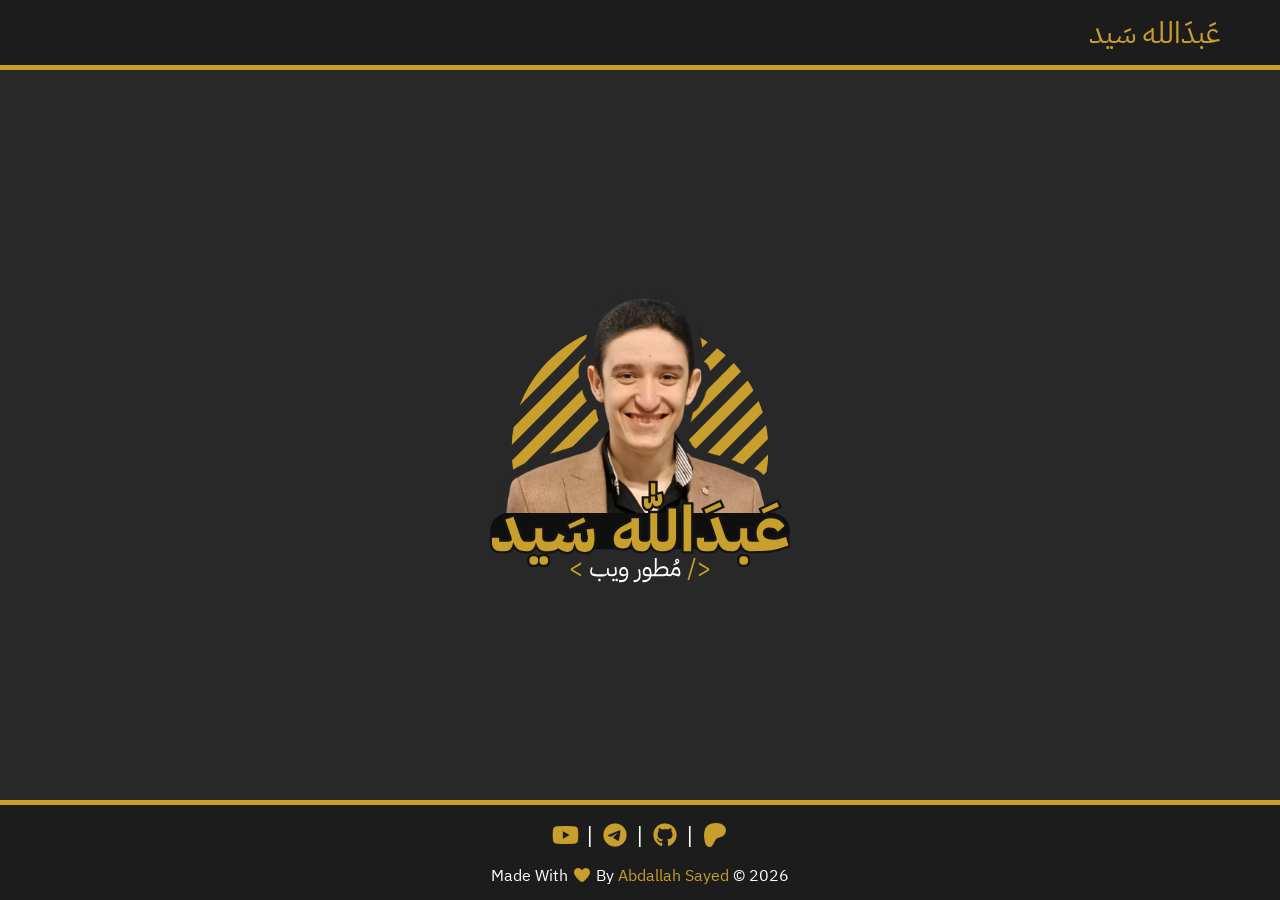
<file: index.html>
<!doctype html>
<html lang="ar">
  <head>
    <meta charset="UTF-8" />
    <link rel="shortcut icon" href="/assets/images/favicon.png" type="image/x-icon" />
    <meta name="viewport" content="width=device-width, initial-scale=1.0" />
    <title>Abdallah Sayed - Web Developer</title>
    <link rel="stylesheet" href="/assets/css/all.min.css" />
    <link rel="stylesheet" href="/assets/css/main.css" />
  </head>
  <body>
    <main class="content">
      <!-- header -->
      <header class="header flex">
        <div class="container flex">
          <h1>عَبدَالله سَيد</h1>
          <!-- navbar -->
          <nav class="mobile-nav flex">
            <input type="checkbox" id="menu" />
            <ul>
              <li>1</li>
              <li>2</li>
              <li>3</li>
              <li>4</li>
            </ul>
            <label for="menu"> </label>
          </nav>
        </div>
      </header>
      <!-- landing section -->
      <section class="landing flex">
        <div class="container flex">
          <div class="image">
            <img src="/assets/images/avatar.svg" alt="Abdallah Sayed Avatar" />
          </div>
        </div>
      </section>
    </main>
    <!-- footer -->
    <footer class="footer flex">
      <div class="container flex">
        <p>
          <a href="https://www.youtube.com/@as94dev" target="_blank" rel="noopener noreferrer"><i class="fa-brands fa-youtube"></i></a> | <a href="http://t.me/as94dev" target="_blank" rel="noopener noreferrer"><i class="fa-brands fa-telegram"></i></a> | <a href="https://github.com/AS94Dev" target="_blank" rel="noopener noreferrer"><i class="fa-brands fa-github"></i></a> | <a href="https://www.patreon.com/AbdallahSayed" target="_blank" rel="noopener noreferrer"><i class="fa-brands fa-patreon"></i></a>
        </p>
        <p>Made With <i class="fa-solid fa-heart"></i> By <a href="/">Abdallah Sayed</a> &copy; 2026</p>
      </div>
    </footer>
  </body>
</html>
</file>
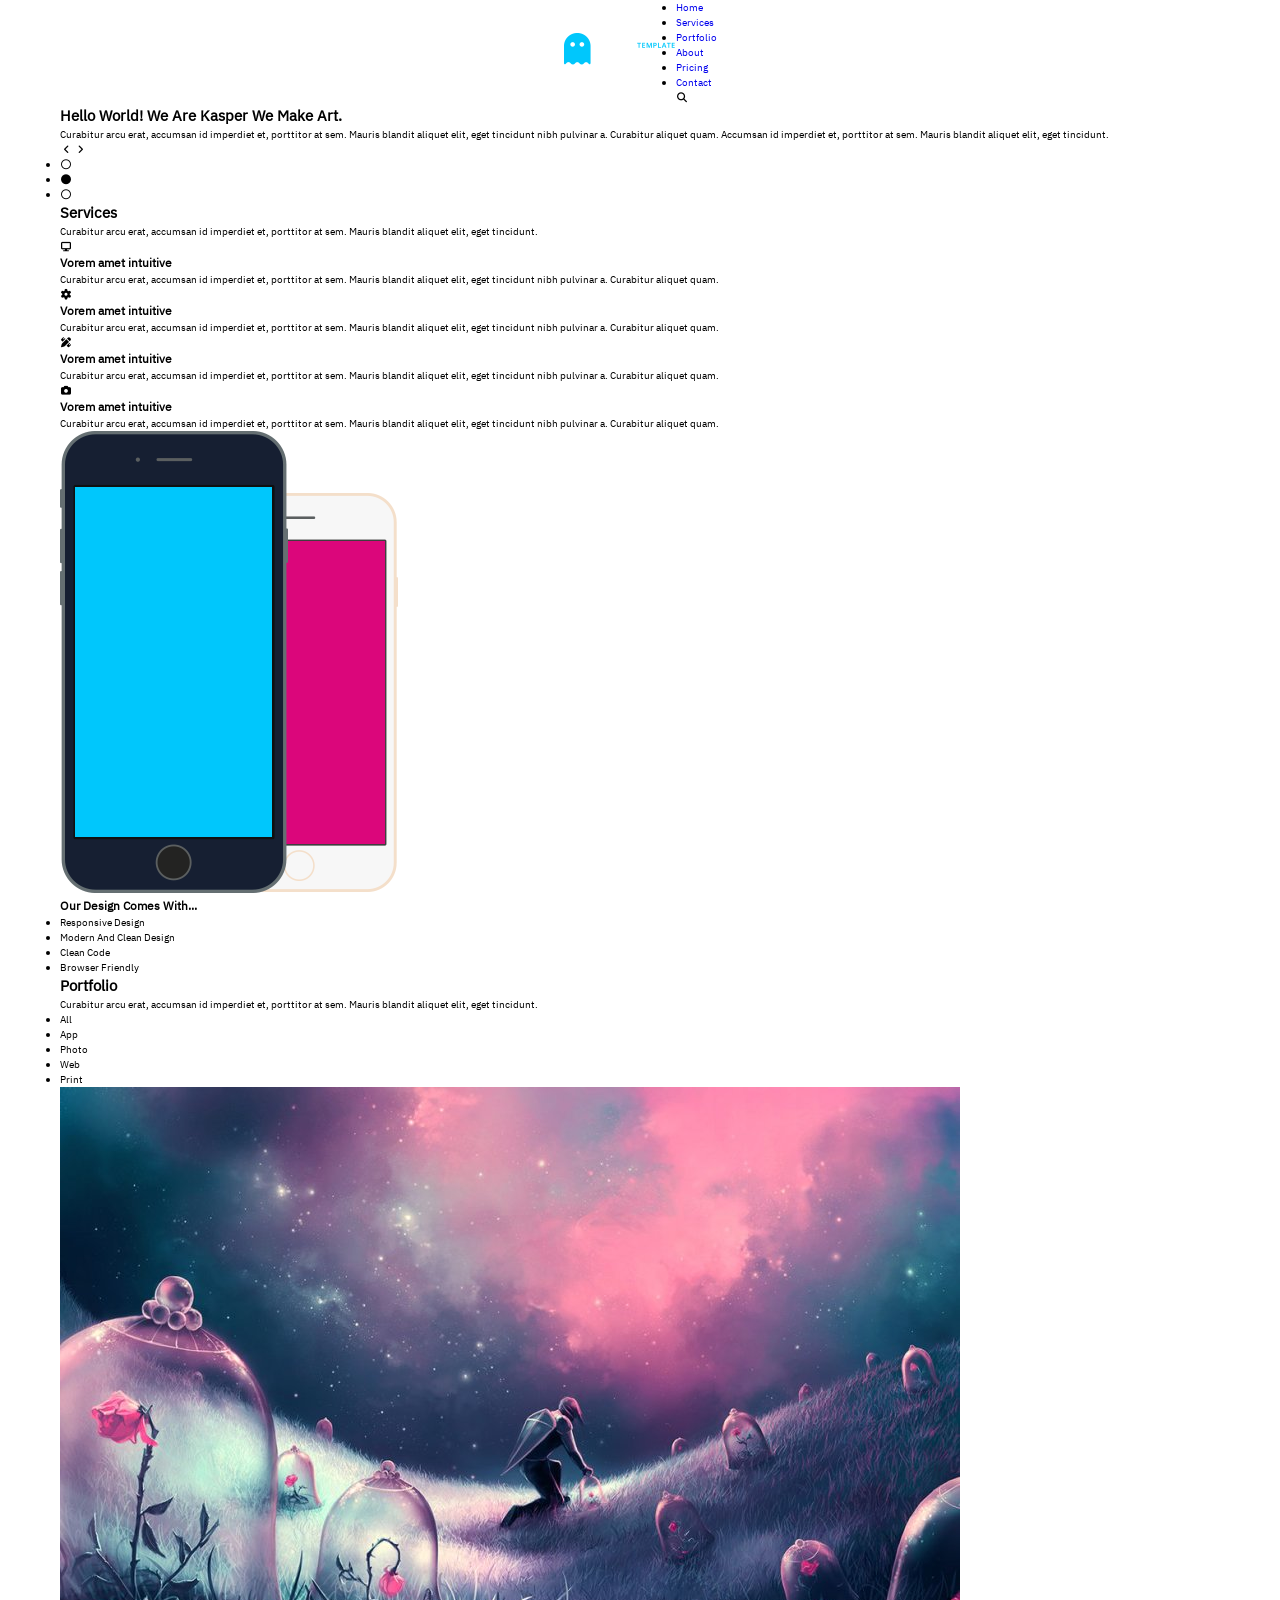
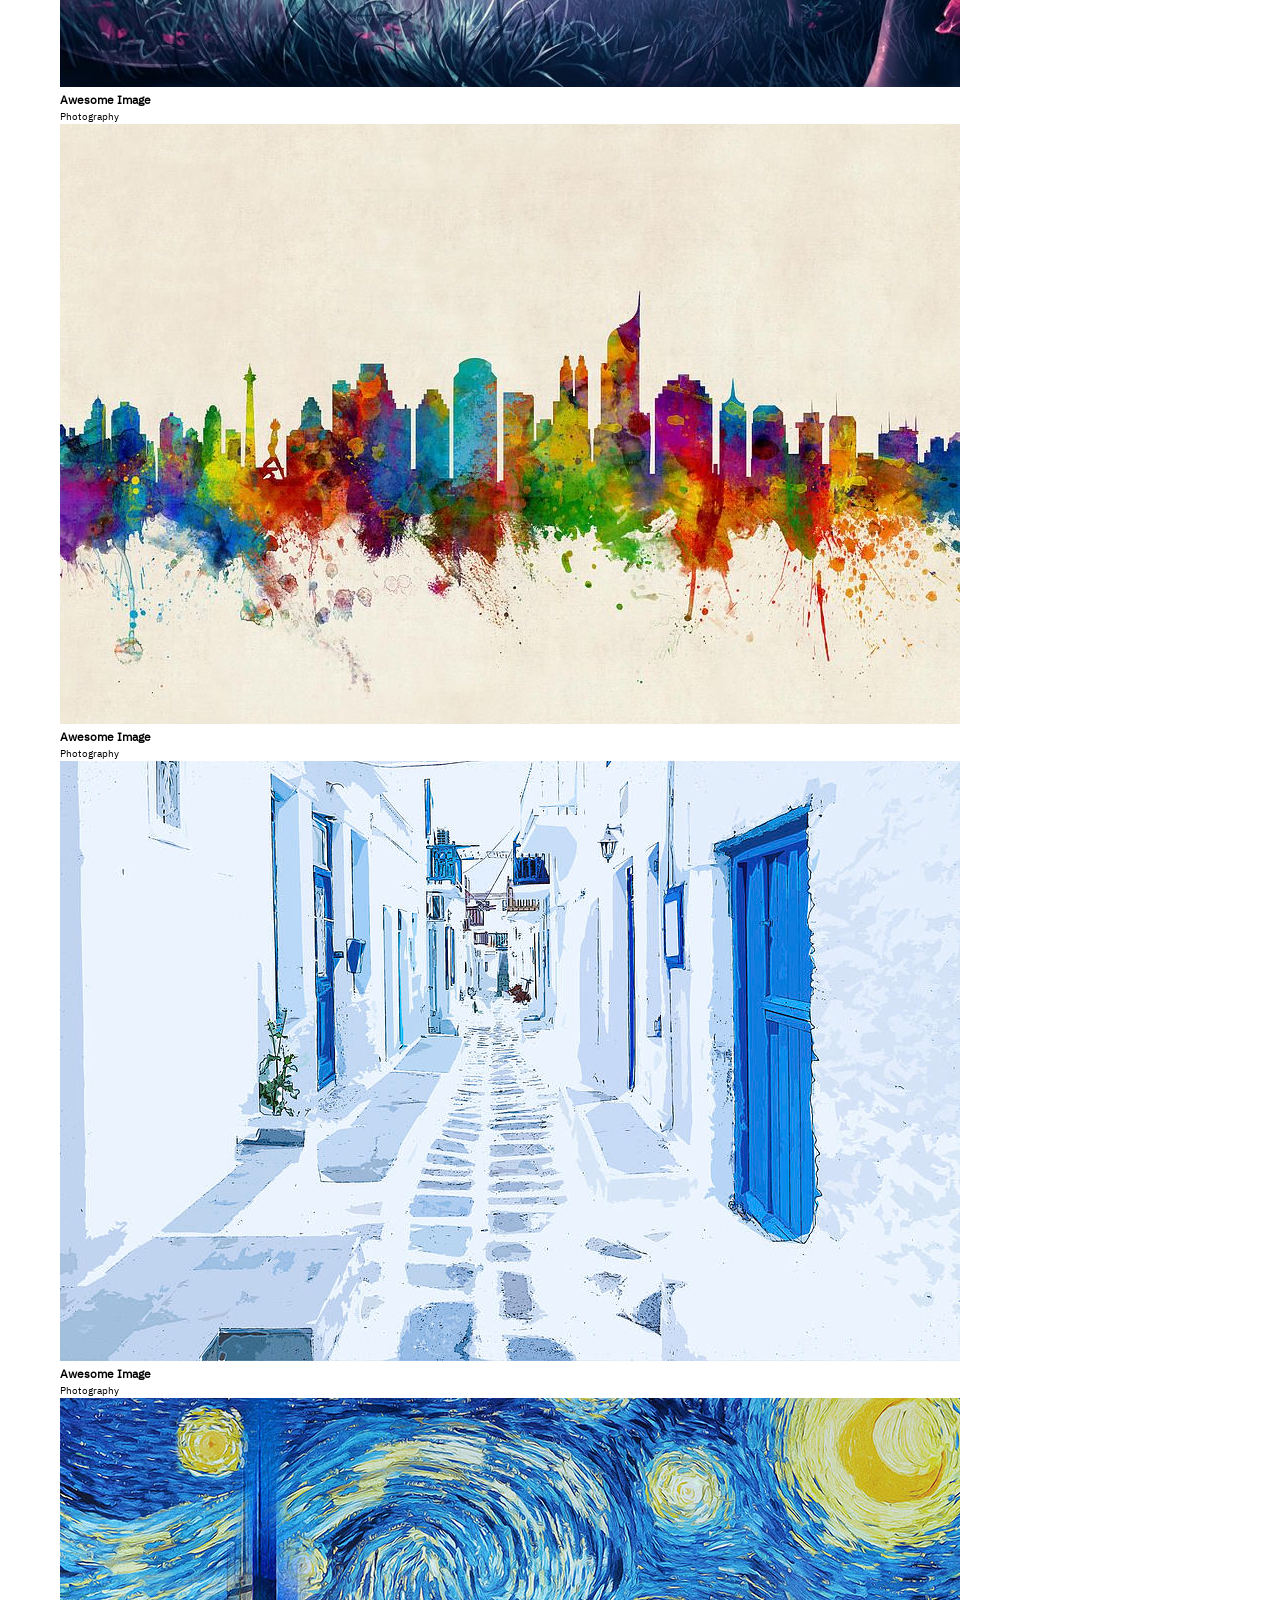
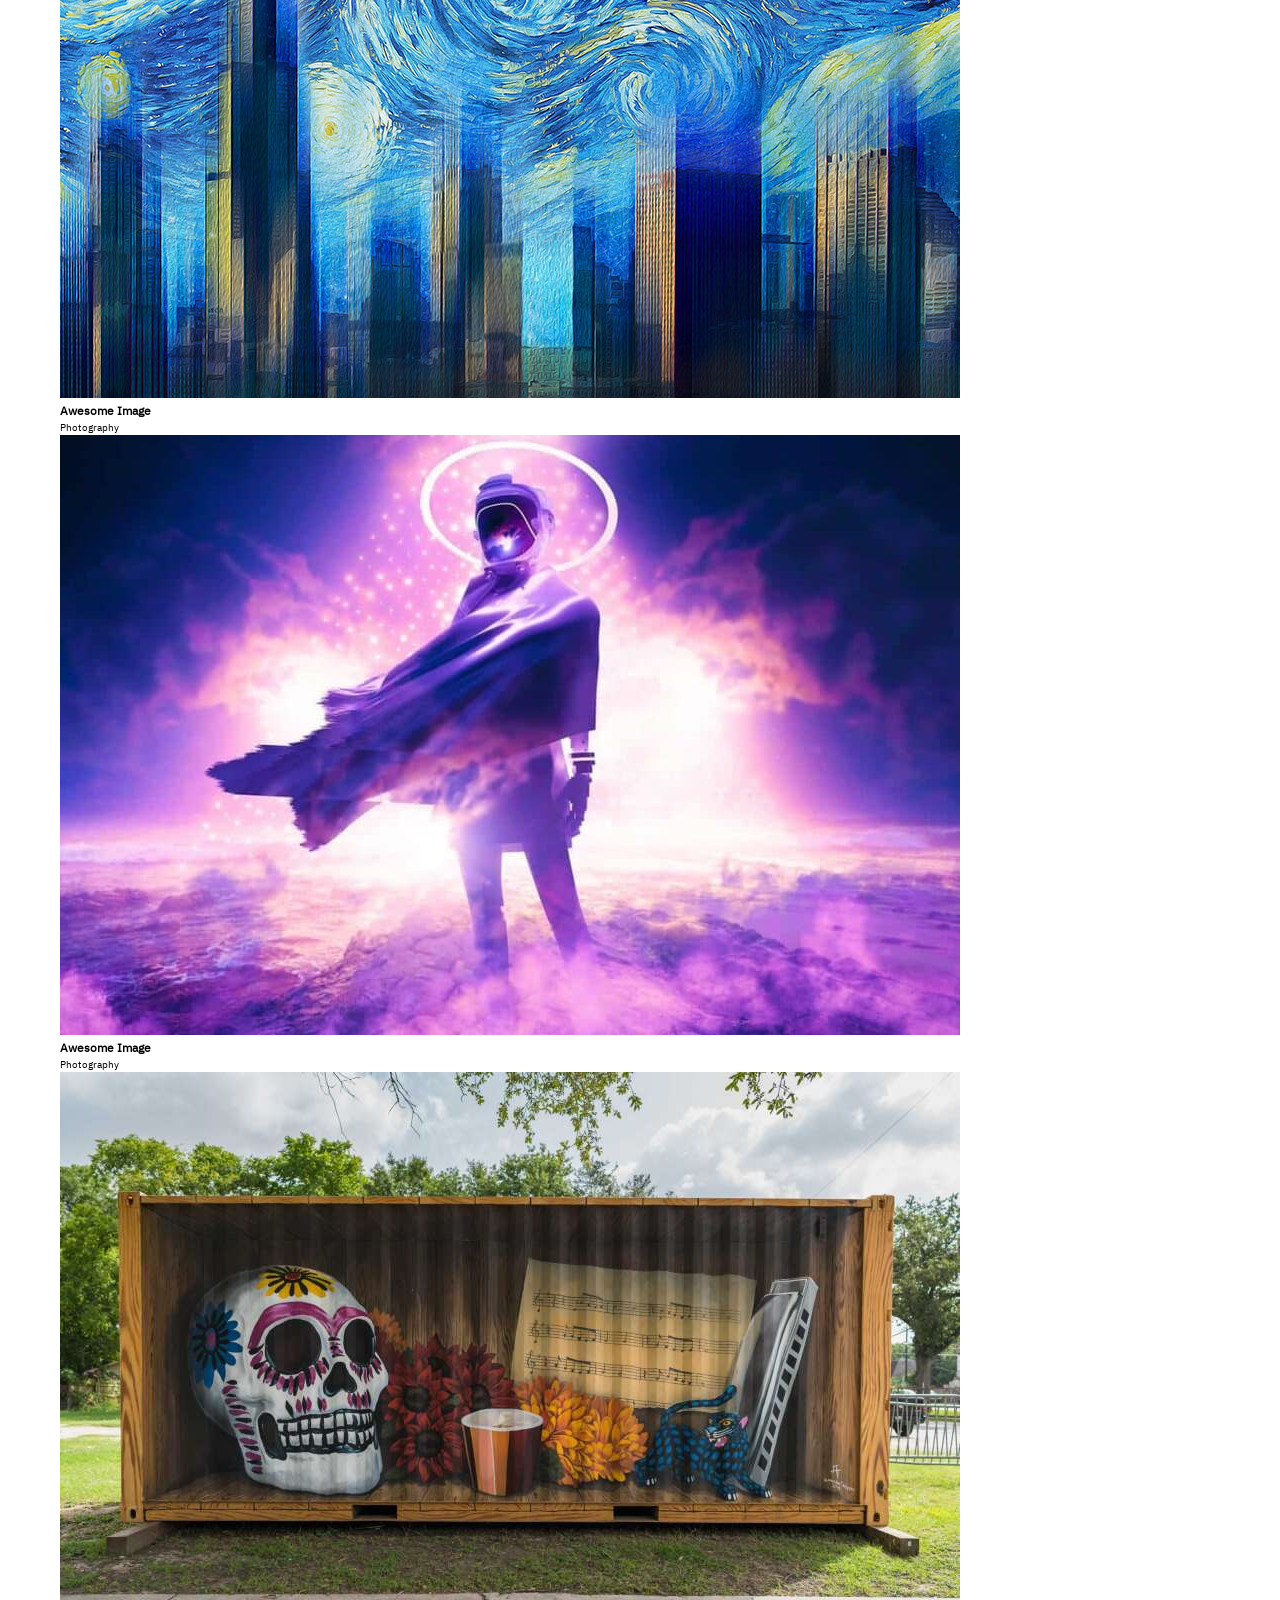
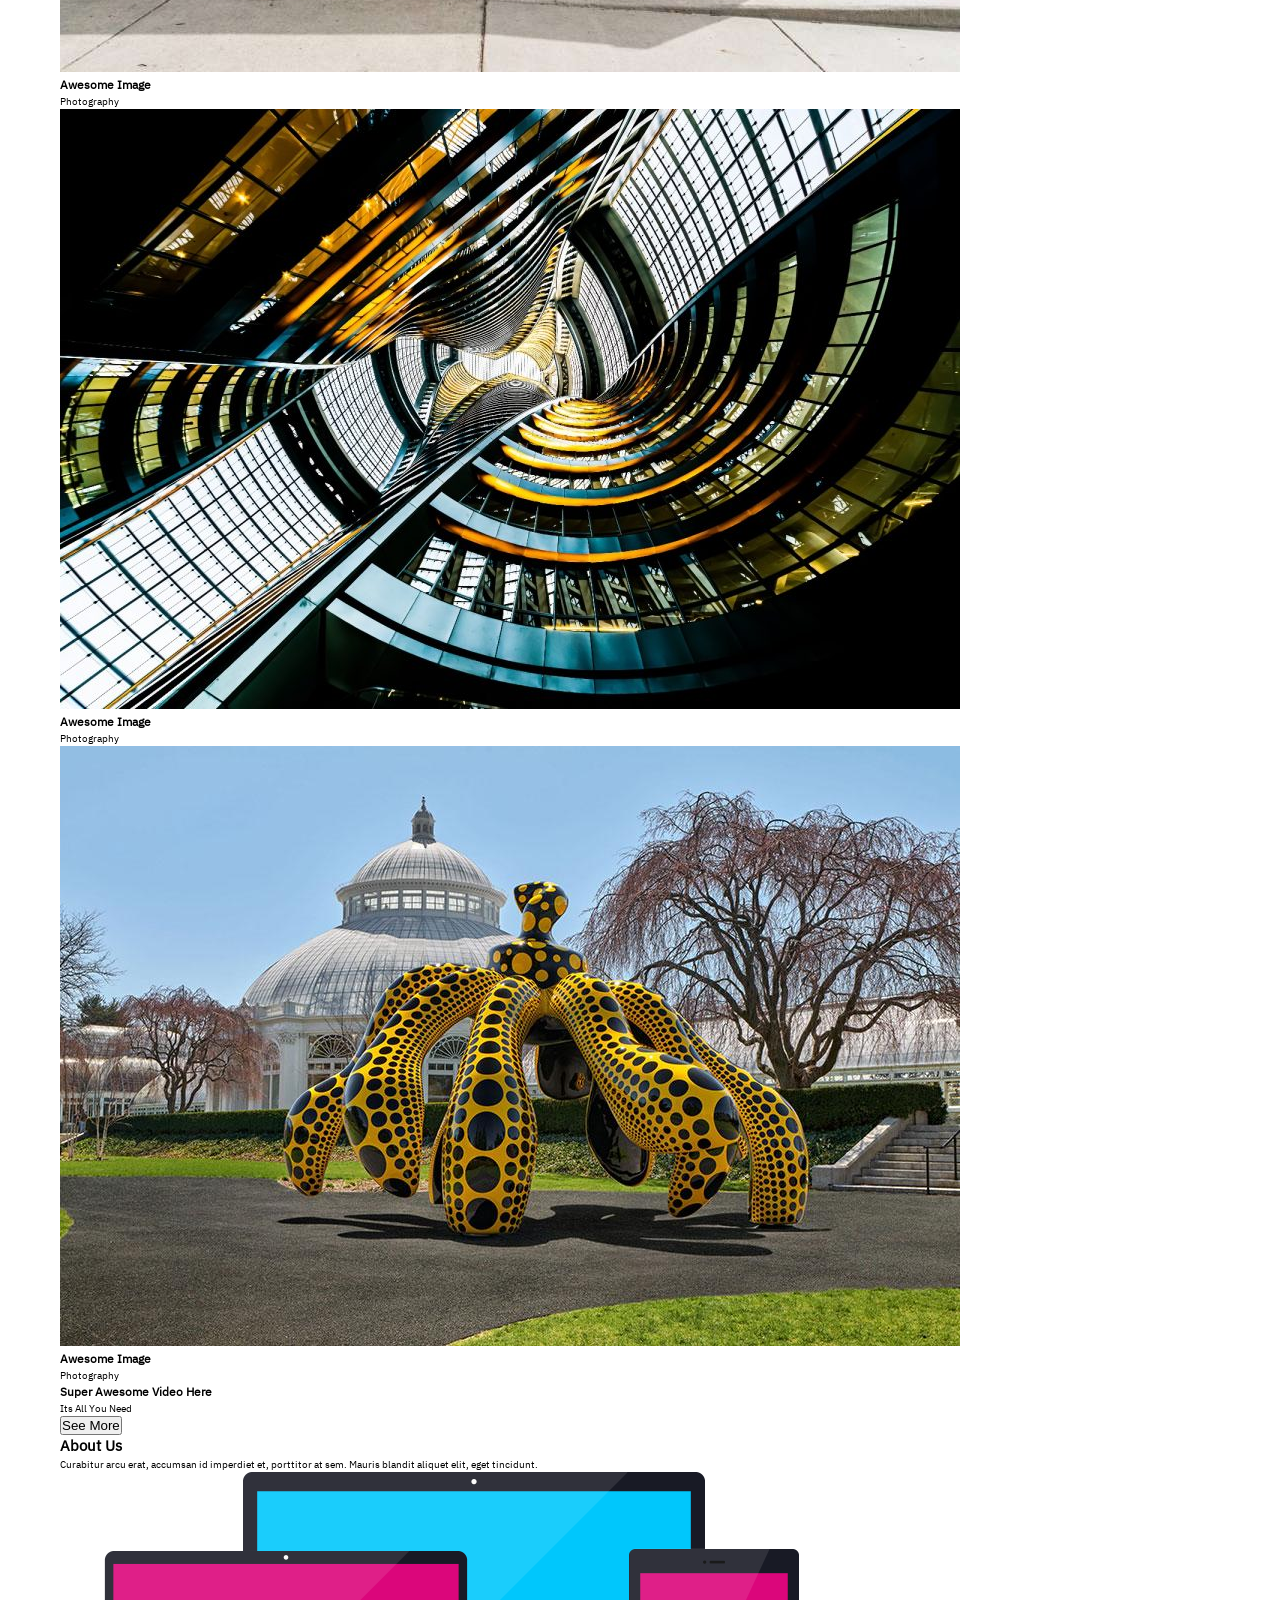
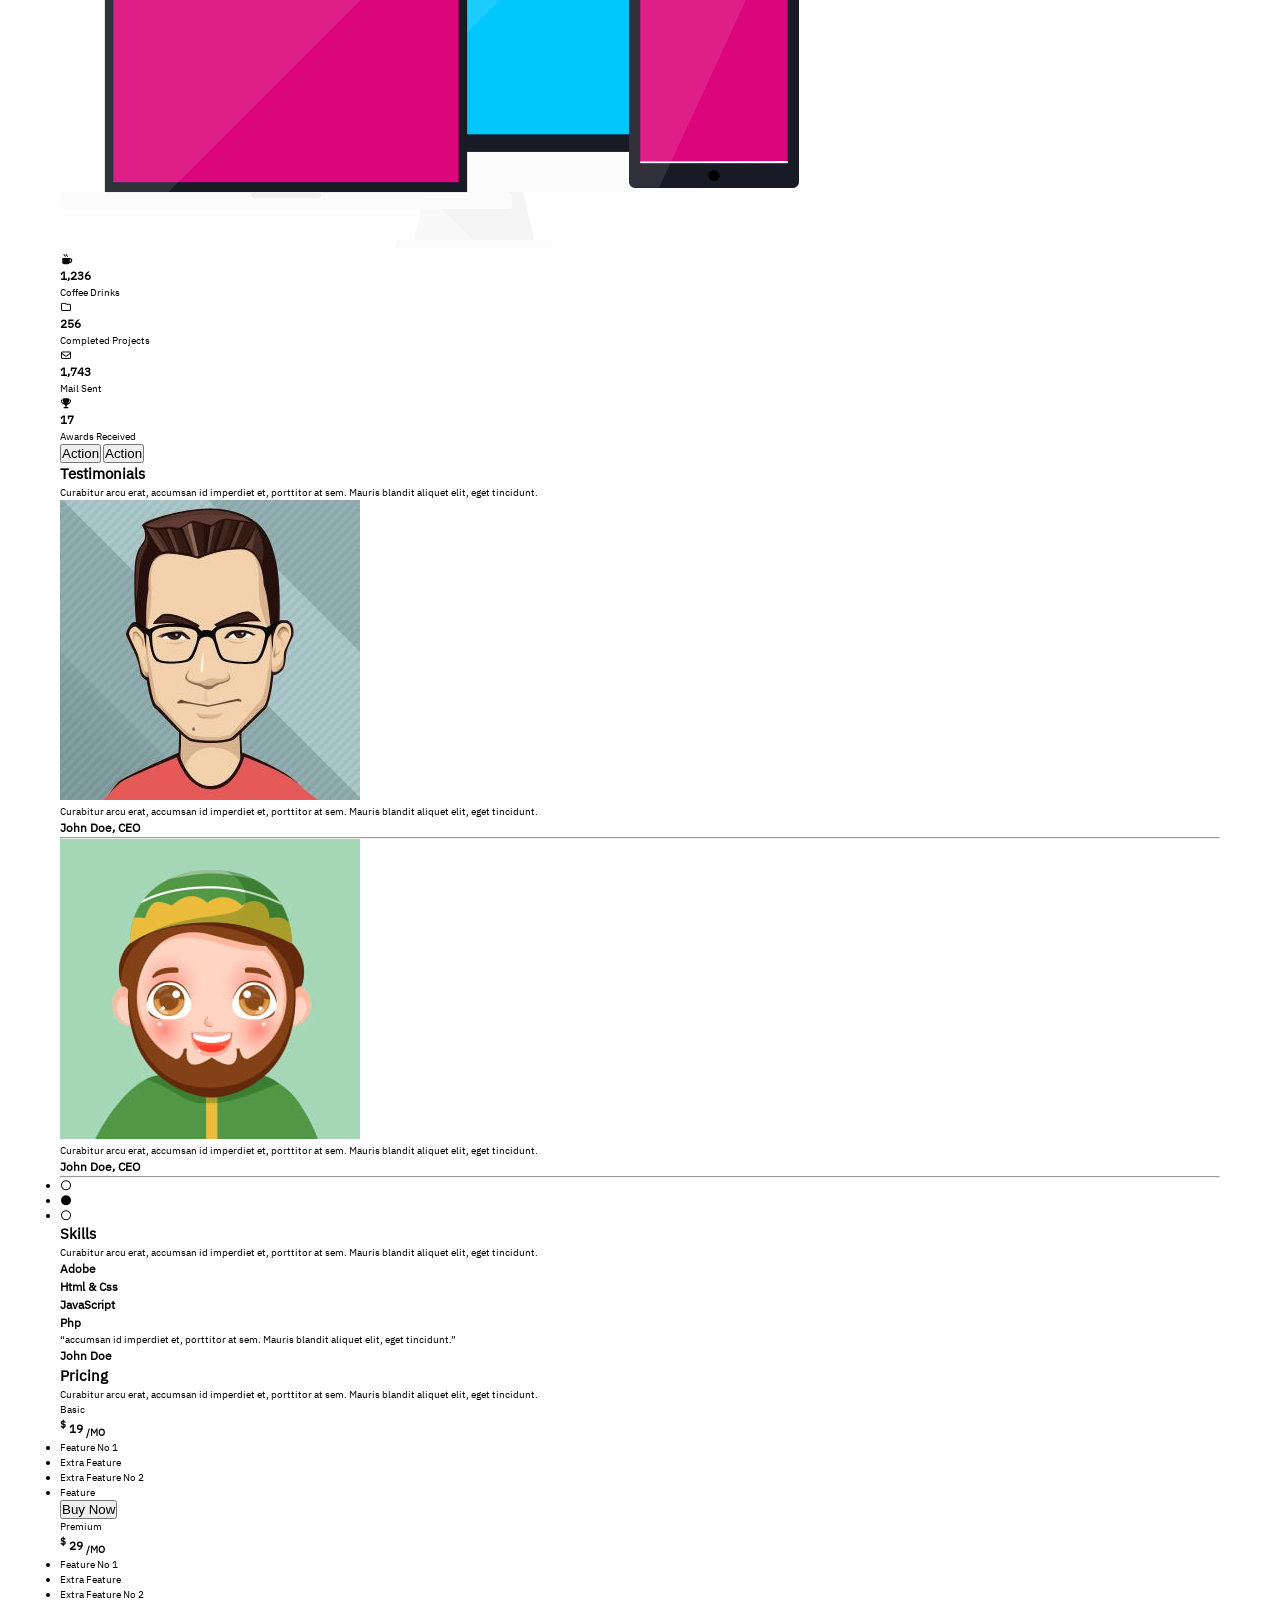
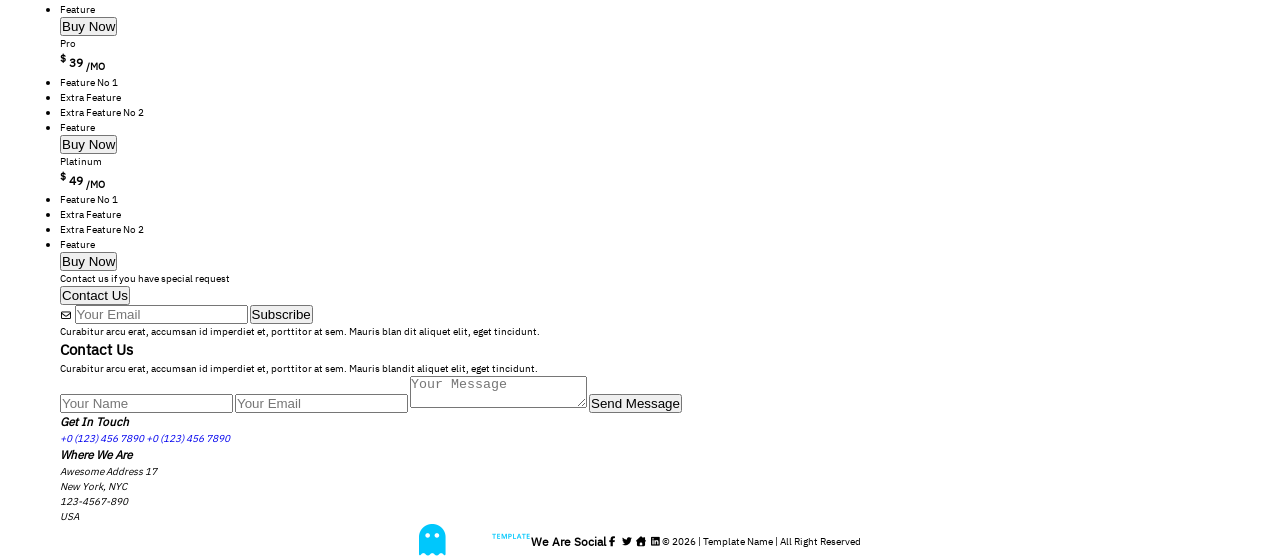
<file: elzero/practical-html-css/kasper/index.html>
<!doctype html>
<html lang="en">
  <head>
    <meta charset="UTF-8" />
    <meta name="viewport" content="width=device-width, initial-scale=1.0" />
    <link rel="shortcut icon" href="/assets/images/favicon.png" type="image/x-icon" />
    <title>AbdSy | Kasper | HTML/CSS Template</title>
    <link rel="stylesheet" href="./assets/css/all.min.css" />
    <link rel="stylesheet" href="./assets/css/main.css" />
  </head>
  <body>
    <!-- Header Start -->
    <header class="header flex">
      <div class="container flex">
        <div class="logo">
          <img src="./assets/images/logo.png" alt="Kasper Template Logo" />
        </div>
        <nav class="navbar">
          <ul>
            <li><a href="#home">Home</a></li>
            <li><a href="#services">Services</a></li>
            <li><a href="#portfolio">Portfolio</a></li>
            <li><a href="#about-us">About</a></li>
            <li><a href="#pricing">Pricing</a></li>
            <li><a href="#contact-us">Contact</a></li>
          </ul>
          <i class="fa-solid fa-magnifying-glass"></i>
        </nav>
      </div>
    </header>
    <!-- Header End -->

    <!-- Content Start -->
    <main class="content">
      <!-- hero section start -->
      <section class="hero">
        <div class="container">
          <div class="slider">
            <div class="post">
              <h1>Hello World! We Are Kasper We Make Art.</h1>
              <p>Curabitur arcu erat, accumsan id imperdiet et, porttitor at sem. Mauris blandit aliquet elit, eget tincidunt nibh pulvinar a. Curabitur aliquet quam. Accumsan id imperdiet et, porttitor at sem. Mauris blandit aliquet elit, eget tincidunt.</p>
            </div>
          </div>
          <i class="fa-solid fa-angle-left"></i>
          <i class="fa-solid fa-angle-right"></i>
          <ul class="bullets">
            <li><i class="fa-regular fa-circle"></i></li>
            <li><i class="fa-solid fa-circle"></i></li>
            <li><i class="fa-regular fa-circle"></i></li>
          </ul>
        </div>
      </section>
      <!-- hero section end -->

      <!-- Services Section Start -->
      <section id="services" class="services">
        <div class="container">
          <!-- Section Head Start -->
          <div class="section-head">
            <h2 class="section-title">Services</h2>
            <p class="section-description">Curabitur arcu erat, accumsan id imperdiet et, porttitor at sem. Mauris blandit aliquet elit, eget tincidunt.</p>
          </div>
          <!-- Section Head End -->
          <!-- Services Content Start -->
          <div class="boxes">
            <!-- Box Start -->
            <div class="box">
              <i class="fa-solid fa-display"></i>
              <div class="text">
                <h3>Vorem amet intuitive</h3>
                <p>Curabitur arcu erat, accumsan id imperdiet et, porttitor at sem. Mauris blandit aliquet elit, eget tincidunt nibh pulvinar a. Curabitur aliquet quam.</p>
              </div>
            </div>
            <!-- Box End -->

            <!-- Box Start -->
            <div class="box">
              <i class="fa-solid fa-gear"></i>
              <div class="text">
                <h3>Vorem amet intuitive</h3>
                <p>Curabitur arcu erat, accumsan id imperdiet et, porttitor at sem. Mauris blandit aliquet elit, eget tincidunt nibh pulvinar a. Curabitur aliquet quam.</p>
              </div>
            </div>
            <!-- Box End -->

            <!-- Box Start -->
            <div class="box">
              <i class="fa-solid fa-pen-ruler"></i>
              <div class="text">
                <h3>Vorem amet intuitive</h3>
                <p>Curabitur arcu erat, accumsan id imperdiet et, porttitor at sem. Mauris blandit aliquet elit, eget tincidunt nibh pulvinar a. Curabitur aliquet quam.</p>
              </div>
            </div>
            <!-- Box End -->

            <!-- Box Start -->
            <div class="box">
              <i class="fa-solid fa-camera"></i>
              <div class="text">
                <h3>Vorem amet intuitive</h3>
                <p>Curabitur arcu erat, accumsan id imperdiet et, porttitor at sem. Mauris blandit aliquet elit, eget tincidunt nibh pulvinar a. Curabitur aliquet quam.</p>
              </div>
            </div>
            <!-- Box End -->
          </div>
          <!-- Services Content End -->
        </div>
      </section>
      <!-- Services Section End -->

      <!-- Design Section Start -->
      <section class="section">
        <div class="container">
          <!-- Design Content Start -->
          <div class="image">
            <img src="./assets/images/mobile.png" alt="" />
          </div>
          <div class="box">
            <h3>Our Design Comes With...</h3>
            <ul class="features-list">
              <li class="feature">Responsive Design</li>
              <li class="feature">Modern And Clean Design</li>
              <li class="feature">Clean Code</li>
              <li class="feature">Browser Friendly</li>
            </ul>
          </div>
          <!-- Design Content End -->
        </div>
      </section>
      <!-- Design Section End -->

      <!-- Portfolio Section Start -->
      <section id="portfolio" class="portfolio">
        <div class="container">
          <!-- Section Head Start -->
          <div class="section-head">
            <h2 class="section-title">Portfolio</h2>
            <p class="section-description">Curabitur arcu erat, accumsan id imperdiet et, porttitor at sem. Mauris blandit aliquet elit, eget tincidunt.</p>
          </div>
          <!-- Section Head End -->
          <!-- Portfolio Content Start -->
          <ul class="cats">
            <li>All</li>
            <li>App</li>
            <li>Photo</li>
            <li>Web</li>
            <li>Print</li>
          </ul>
          <!-- Boxes Start -->
          <div class="boxes">
            <!-- Box Start -->
            <div class="box">
              <img src="./assets/images/shuffle-01.jpg" alt="shuffle" />
              <div class="text">
                <h3>Awesome Image</h3>
                <p>Photography</p>
              </div>
            </div>
            <!-- Box End -->

            <!-- Box Start -->
            <div class="box">
              <img src="./assets/images/shuffle-02.jpg" alt="shuffle" />
              <div class="text">
                <h3>Awesome Image</h3>
                <p>Photography</p>
              </div>
            </div>
            <!-- Box End -->

            <!-- Box Start -->
            <div class="box">
              <img src="./assets/images/shuffle-03.jpg" alt="shuffle" />
              <div class="text">
                <h3>Awesome Image</h3>
                <p>Photography</p>
              </div>
            </div>
            <!-- Box End -->

            <!-- Box Start -->
            <div class="box">
              <img src="./assets/images/shuffle-04.jpg" alt="shuffle" />
              <div class="text">
                <h3>Awesome Image</h3>
                <p>Photography</p>
              </div>
            </div>
            <!-- Box End -->

            <!-- Box Start -->
            <div class="box">
              <img src="./assets/images/shuffle-05.jpg" alt="shuffle" />
              <div class="text">
                <h3>Awesome Image</h3>
                <p>Photography</p>
              </div>
            </div>
            <!-- Box End -->

            <!-- Box Start -->
            <div class="box">
              <img src="./assets/images/shuffle-06.jpg" alt="shuffle" />
              <div class="text">
                <h3>Awesome Image</h3>
                <p>Photography</p>
              </div>
            </div>
            <!-- Box End -->

            <!-- Box Start -->
            <div class="box">
              <img src="./assets/images/shuffle-07.jpg" alt="shuffle" />
              <div class="text">
                <h3>Awesome Image</h3>
                <p>Photography</p>
              </div>
            </div>
            <!-- Box End -->

            <!-- Box Start -->
            <div class="box">
              <img src="./assets/images/shuffle-08.jpg" alt="shuffle" />
              <div class="text">
                <h3>Awesome Image</h3>
                <p>Photography</p>
              </div>
            </div>
            <!-- Box End -->
          </div>
          <!-- Boxes End -->
          <!-- Portfolio Content End -->
        </div>
      </section>
      <!-- Portfolio Section End -->

      <!-- Video Section Start -->
      <section class="video">
        <div class="container">
          <!-- Video Content Start -->
          <div class="text">
            <h3>Super Awesome Video Here</h3>
            <p>Its All You Need</p>
          </div>
          <button class="cta-btn dark">See More</button>
          <!-- Video Content End -->
        </div>
      </section>
      <!-- Video Section End -->

      <!-- About Us Section Start -->
      <section id="about-us" class="about-us">
        <div class="container">
          <!-- Section Head Start -->
          <div class="section-head">
            <h2 class="section-title">About Us</h2>
            <p class="section-description">Curabitur arcu erat, accumsan id imperdiet et, porttitor at sem. Mauris blandit aliquet elit, eget tincidunt.</p>
          </div>
          <!-- Section Head End -->
          <!-- About Us Content Start -->
          <img src="./assets/images/about.png" alt="about" />
          <!-- Stats Start -->
          <div class="stats">
            <!-- Stat Start -->
            <div class="stat">
              <i class="fa-solid fa-mug-hot"></i>
              <h3>1,236</h3>
              <p>Coffee Drinks</p>
            </div>
            <!-- Stat End -->

            <!-- Stat Start -->
            <div class="stat">
              <i class="fa-regular fa-folder"></i>
              <h3>256</h3>
              <p>Completed Projects</p>
            </div>
            <!-- Stat End -->

            <!-- Stat Start -->
            <div class="stat">
              <i class="fa-regular fa-envelope"></i>
              <h3>1,743</h3>
              <p>Mail Sent</p>
            </div>
            <!-- Stat End -->

            <!-- Stat Start -->
            <div class="stat">
              <i class="fa-solid fa-trophy"></i>
              <h3>17</h3>
              <p>Awards Received</p>
            </div>
            <!-- Stat End -->
          </div>
          <!-- Stats End -->
          <!-- Call To Action Button -->
          <button class="cta-btn light">Action</button>
          <button class="cta-btn dark">Action</button>
          <!-- About Us Content End -->
        </div>
      </section>
      <!-- About Us Section End -->

      <!-- Testimonials Section Start -->
      <section class="testimonials">
        <div class="container">
          <!-- Section Head Start -->
          <div class="section-head">
            <h2 class="section-title">Testimonials</h2>
            <p class="section-description">Curabitur arcu erat, accumsan id imperdiet et, porttitor at sem. Mauris blandit aliquet elit, eget tincidunt.</p>
          </div>
          <!-- Section Head End -->
          <!-- Testimonials Content Start -->
          <!-- Boxes Start -->
          <div class="boxes">
            <!-- Box Start -->
            <div class="box">
              <img src="./assets/images/skills-01.jpg" alt="skills" />
              <div class="text">
                <p>Curabitur arcu erat, accumsan id imperdiet et, porttitor at sem. Mauris blandit aliquet elit, eget tincidunt.</p>
                <h3>John Doe, CEO</h3>
                <hr />
              </div>
            </div>
            <!-- Box End -->

            <!-- Box Start -->
            <div class="box">
              <img src="./assets/images/skills-02.jpg" alt="skills" />
              <div class="text">
                <p>Curabitur arcu erat, accumsan id imperdiet et, porttitor at sem. Mauris blandit aliquet elit, eget tincidunt.</p>
                <h3>John Doe, CEO</h3>
                <hr />
              </div>
            </div>
            <!-- Box End -->
          </div>
          <!-- Boxes End -->
          <ul class="bullets">
            <li><i class="fa-regular fa-circle"></i></li>
            <li><i class="fa-solid fa-circle"></i></li>
            <li><i class="fa-regular fa-circle"></i></li>
          </ul>
          <!-- Testimonials Content End -->
        </div>
      </section>
      <!-- Testimonials Section End -->

      <!-- Skills Section Start -->
      <section class="skills">
        <div class="container">
          <!-- Section Head Start -->
          <div class="section-head">
            <h2 class="section-title">Skills</h2>
            <p class="section-description">Curabitur arcu erat, accumsan id imperdiet et, porttitor at sem. Mauris blandit aliquet elit, eget tincidunt.</p>
          </div>
          <!-- Section Head End -->
          <!-- Skills Content Start -->
          <!-- Skills List Start -->
          <div class="skills-list">
            <!-- Skill Start -->
            <div class="skill">
              <h3>Adobe</h3>
              <span></span>
            </div>
            <!-- Skill End -->

            <!-- Skill Start -->
            <div class="skill">
              <h3>Html & Css</h3>
              <span></span>
            </div>
            <!-- Skill End -->

            <!-- Skill Start -->
            <div class="skill">
              <h3>JavaScript</h3>
              <span></span>
            </div>
            <!-- Skill End -->

            <!-- Skill Start -->
            <div class="skill">
              <h3>Php</h3>
              <span></span>
            </div>
            <!-- Skill End -->
          </div>
          <!-- Skills List End -->
          <!-- Skills Content End -->
        </div>
      </section>
      <!-- Skills Section End -->

      <!-- Quote Section Start -->
      <section class="quote">
        <div class="container">
          <!-- Quote Content Start -->
          <q>accumsan id imperdiet et, porttitor at sem. Mauris blandit aliquet elit, eget tincidunt.</q>
          <h3>John Doe</h3>
          <!-- Quote Content End -->
        </div>
      </section>
      <!-- Quote Section End -->

      <!-- Pricing Section Start -->
      <section id="pricing" class="pricing">
        <div class="container">
          <!-- Section Head Start -->
          <div class="section-head">
            <h2 class="section-title">Pricing</h2>
            <p class="section-description">Curabitur arcu erat, accumsan id imperdiet et, porttitor at sem. Mauris blandit aliquet elit, eget tincidunt.</p>
          </div>
          <!-- Section Head End -->
          <!-- Pricing Content Start -->
          <!-- Boxes Start -->
          <div class="boxes">
            <!-- Box Start -->
            <div class="box">
              <p>Basic</p>
              <h3><sup>$</sup> 19 <sub>/MO</sub></h3>
              <ul class="features-list">
                <li>Feature No 1</li>
                <li>Extra Feature</li>
                <li>Extra Feature No 2</li>
                <li>Feature</li>
              </ul>
              <button class="cta-btn buy">Buy Now</button>
            </div>
            <!-- Box End -->

            <!-- Box Start -->
            <div class="box">
              <p>Premium</p>
              <h3><sup>$</sup> 29 <sub>/MO</sub></h3>
              <ul class="features-list">
                <li>Feature No 1</li>
                <li>Extra Feature</li>
                <li>Extra Feature No 2</li>
                <li>Feature</li>
              </ul>
              <button class="cta-btn buy">Buy Now</button>
            </div>
            <!-- Box End -->

            <!-- Box Start -->
            <div class="box">
              <p>Pro</p>
              <h3><sup>$</sup> 39 <sub>/MO</sub></h3>
              <ul class="features-list">
                <li>Feature No 1</li>
                <li>Extra Feature</li>
                <li>Extra Feature No 2</li>
                <li>Feature</li>
              </ul>
              <button class="cta-btn buy">Buy Now</button>
            </div>
            <!-- Box End -->

            <!-- Box Start -->
            <div class="box">
              <p>Platinum</p>
              <h3><sup>$</sup> 49 <sub>/MO</sub></h3>
              <ul class="features-list">
                <li>Feature No 1</li>
                <li>Extra Feature</li>
                <li>Extra Feature No 2</li>
                <li>Feature</li>
              </ul>
              <button class="cta-btn buy">Buy Now</button>
            </div>
            <!-- Box End -->
          </div>
          <!-- Boxes End -->
          <!-- Call To Action Button -->
          <p>Contact us if you have special request</p>
          <button class="cta-btn light">Contact Us</button>
          <!-- Pricing Content End -->
        </div>
      </section>
      <!-- Pricing Section End -->

      <!-- Newslatter Section Start -->
      <section class="newslatter">
        <div class="container">
          <!-- Newslatter Content Start -->
          <div class="email">
            <i class="fa-regular fa-envelope"></i>
            <input type="email" placeholder="Your Email" aria-label="Your Email" />
            <button aria-label="Subscribe">Subscribe</button>
          </div>
          <p>Curabitur arcu erat, accumsan id imperdiet et, porttitor at sem. Mauris blan dit aliquet elit, eget tincidunt.</p>
          <!-- Newslatter Content End -->
        </div>
      </section>
      <!-- Newslatter Section End -->

      <!-- Contact Us Section Start -->
      <section id="contact-us" class="contact-us">
        <div class="container">
          <!-- Section Head Start -->
          <div class="section-head">
            <h2 class="section-title">Contact Us</h2>
            <p class="section-description">Curabitur arcu erat, accumsan id imperdiet et, porttitor at sem. Mauris blandit aliquet elit, eget tincidunt.</p>
          </div>
          <!-- Section Head End -->
          <!-- Contact Us Content Start -->
          <form action="/" method="post">
            <input type="text" name="name" placeholder="Your Name" />
            <input type="email" name="email" placeholder="Your Email" />
            <textarea name="message" placeholder="Your Message"></textarea>
            <button type="submit">Send Message</button>
          </form>
          <address>
            <h3>Get In Touch</h3>
            <a href="tel:+01234567890">+0 (123) 456 7890</a>
            <a href="tel:+01234567890">+0 (123) 456 7890</a>
            <h3>Where We Are</h3>
            <p>
              Awesome Address 17 <br />
              New York, NYC <br />
              123-4567-890 <br />
              USA
            </p>
          </address>
          <!-- Contact Us Content End -->
        </div>
      </section>
      <!-- Contact Us Section End -->
    </main>
    <!-- Content End -->

    <!-- Footer Start -->
    <footer class="footer flex">
      <div class="container flex">
        <img src="./assets/images/logo.png" alt="Kasper Template Logo" />
        <h3>We Are Social</h3>
        <div class="social">
          <i class="fa-brands fa-facebook-f"></i>
          <i class="fa-brands fa-twitter"></i>
          <i class="fa-solid fa-house-chimney"></i>
          <i class="fa-brands fa-linkedin"></i>
        </div>
        <p>&copy; 2026 | <span>Template Name</span> | All Right Reserved</p>
      </div>
    </footer>
    <!-- Footer End -->
  </body>
</html>
</file>
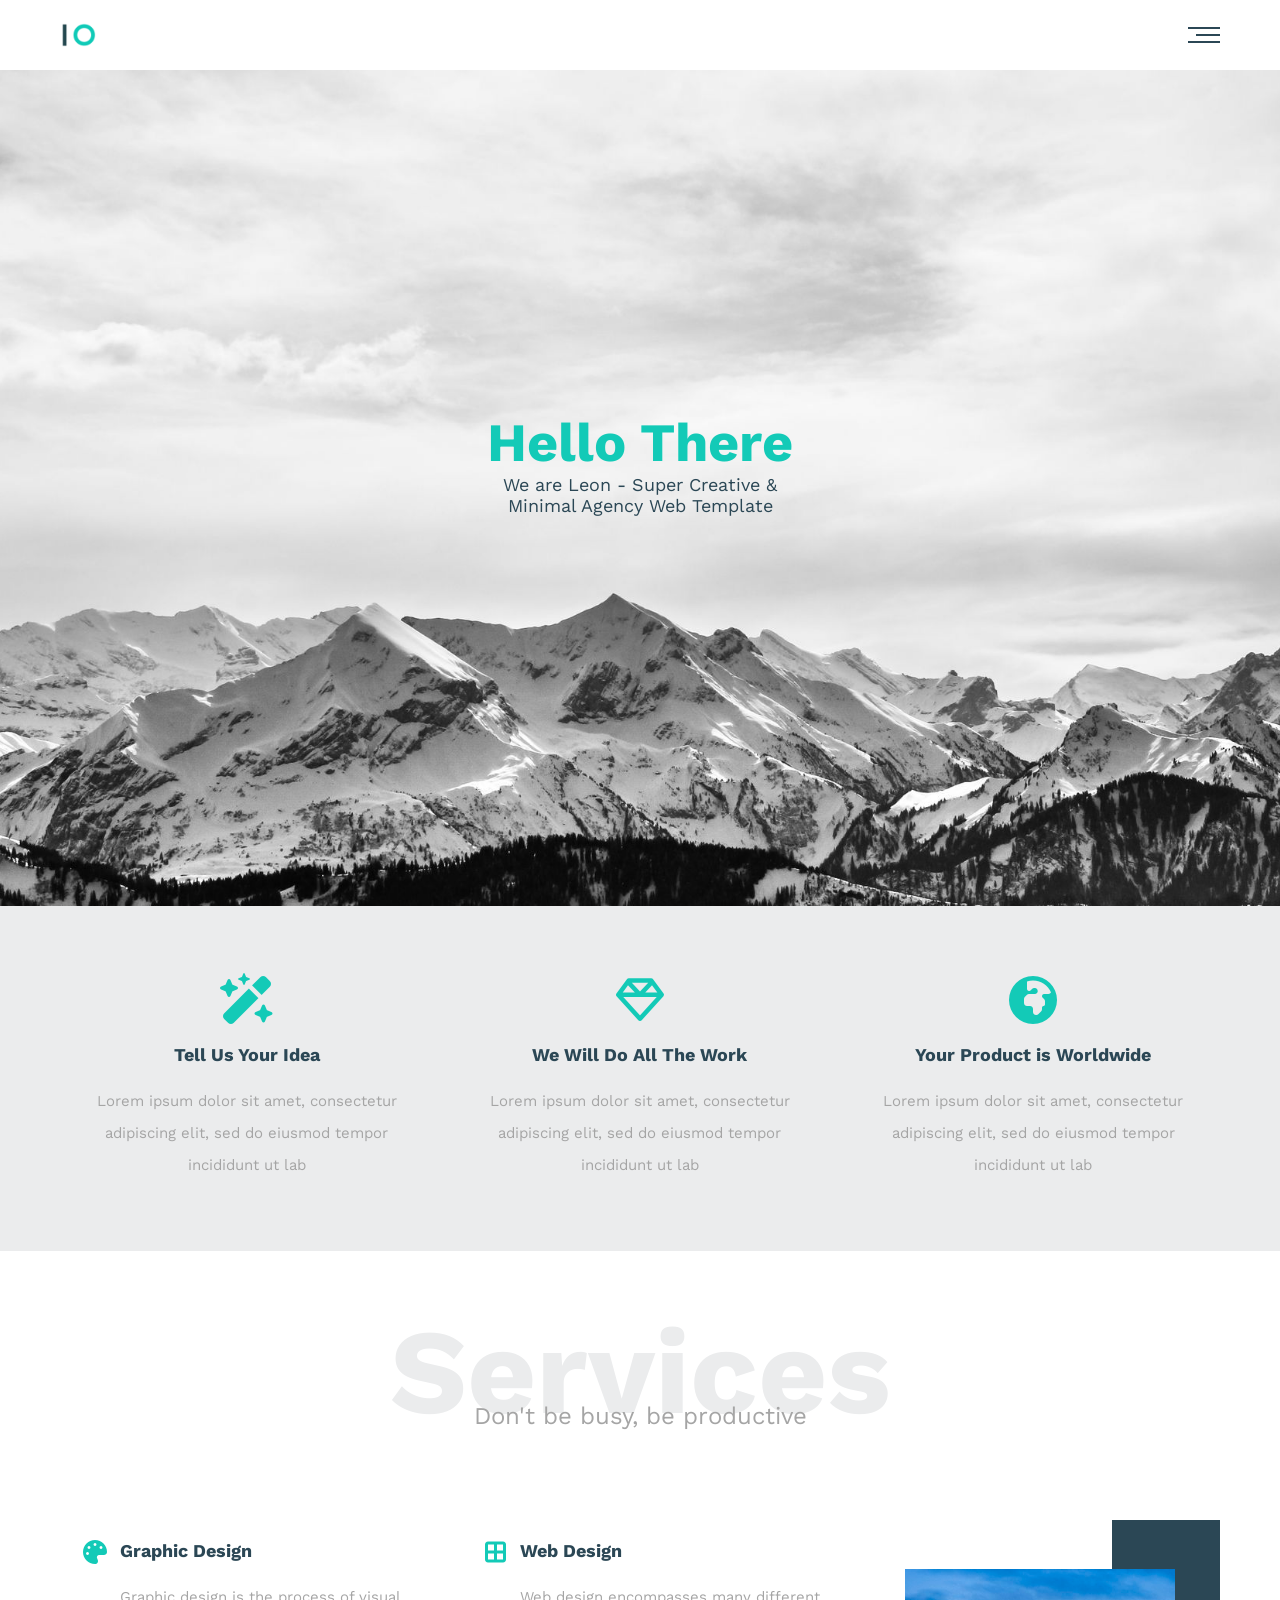
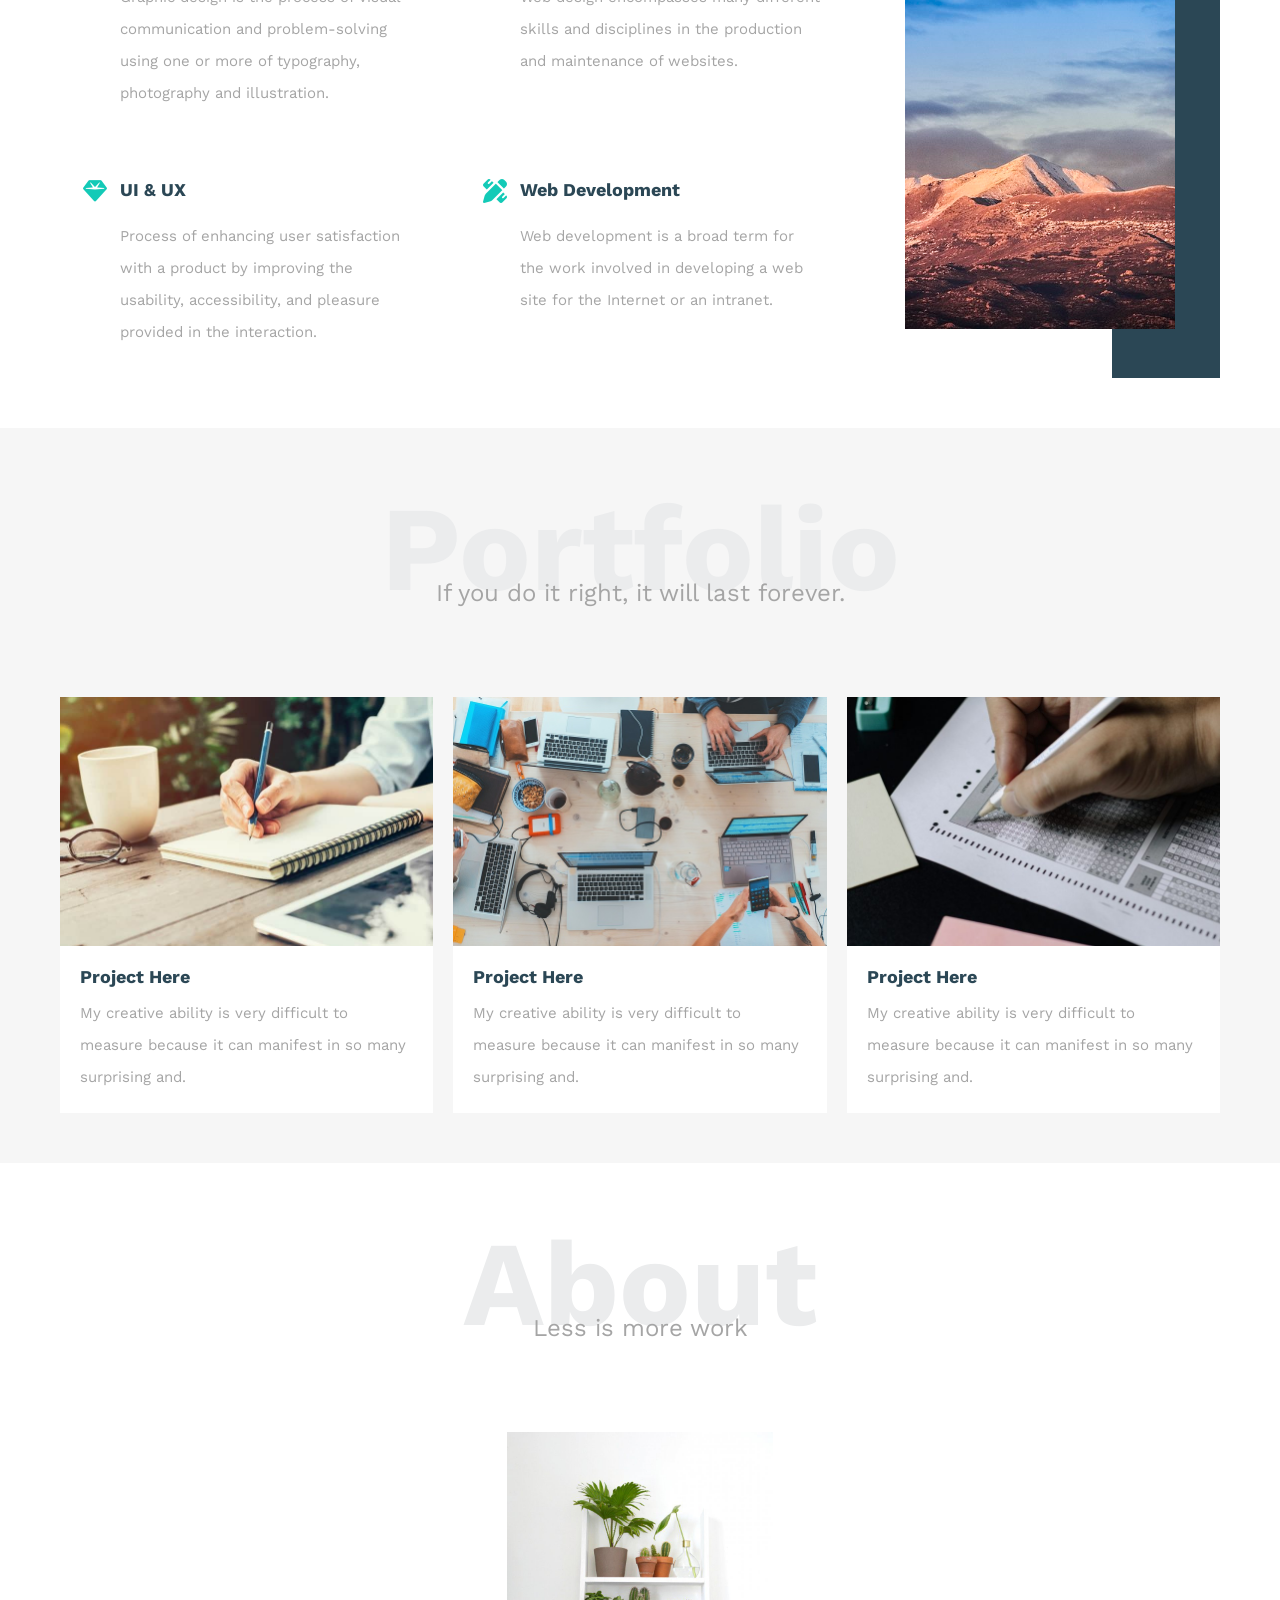
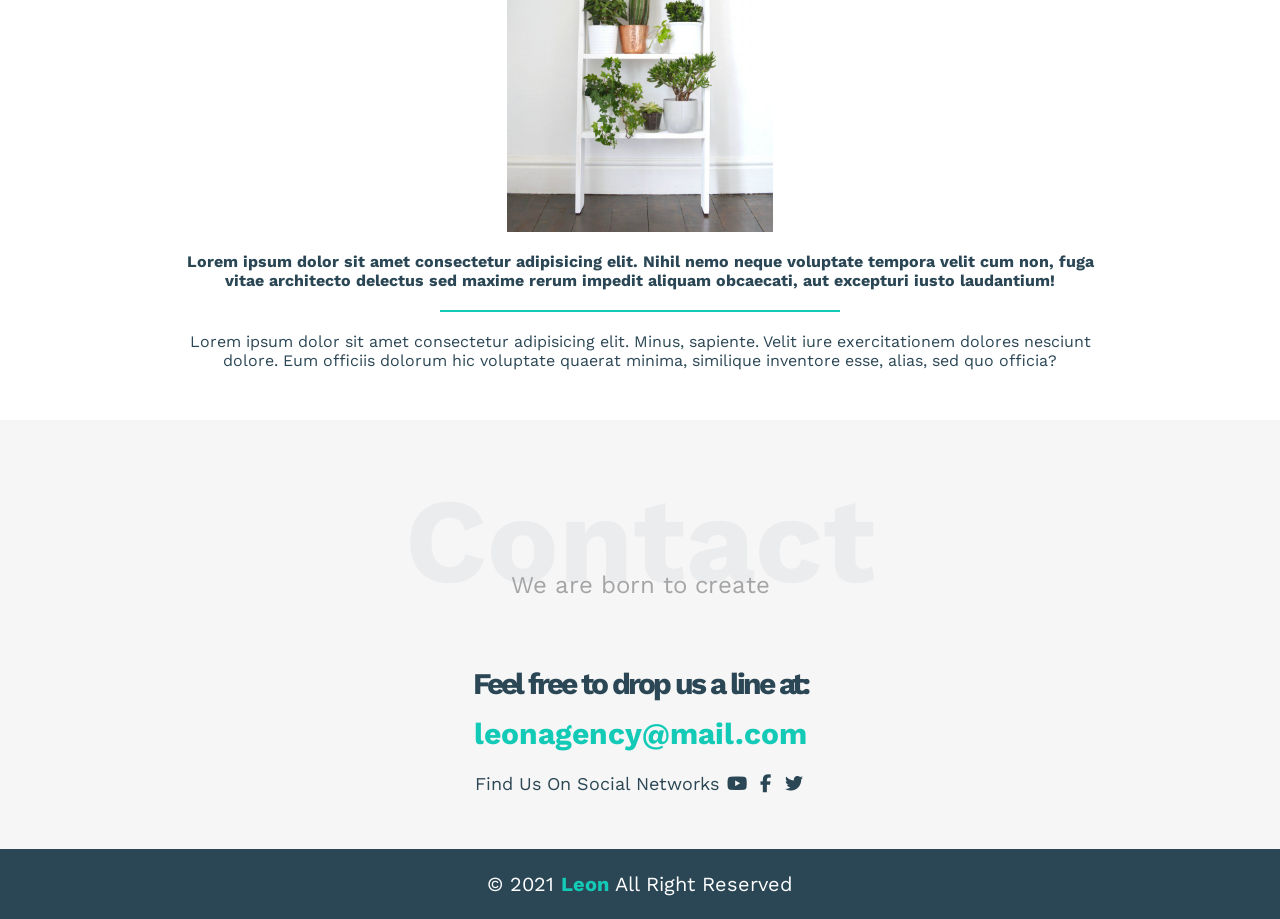
<file: elzero/practical-html-css/leon/index.html>
<!doctype html>
<html lang="en">
  <head>
    <meta charset="UTF-8" />
    <meta name="viewport" content="width=device-width, initial-scale=1.0" />
    <link rel="shortcut icon" href="/assets/images/favicon.png" type="image/x-icon" />
    <title>AbdSy | Leon - Template One</title>
    <link rel="stylesheet" href="./assets/css/all.min.css" />
    <link rel="stylesheet" href="./assets/css/main.css" />
    <link rel="stylesheet" href="./assets/fonts/work-sans/worksans-font.css" />
  </head>
  <body>
    <div class="leon-template">
      <header class="header flex-center">
        <div class="container flex-space-between">
          <div class="logo flex-center">
            <img src="./assets/images/logo.png" alt="leon logo" />
          </div>
          <nav class="navbar flex-center">
            <button class="navbar-menu-btn" aria-label="Toggle Menu"></button>
            <ul class="navbar-menu flex-center" aria-label="navbar-menu">
              <li><a href="#services">Services</a></li>
              <li><a href="#portfolio">Portfolio</a></li>
              <li><a href="#about">About</a></li>
              <li><a href="#contact">Contact</a></li>
            </ul>
          </nav>
        </div>
      </header>
      <main class="main">
        <section class="hero-section flex-center">
          <div class="container flex-center">
            <h1>Hello There</h1>
            <p>We are Leon - Super Creative & Minimal Agency Web Template</p>
          </div>
        </section>
        <section class="intro-section flex-center">
          <div class="container">
            <div class="boxes">
              <div class="box flex-center">
                <i class="fa-solid fa-wand-magic-sparkles"></i>
                <div class="text flex-center">
                  <h3>Tell Us Your Idea</h3>
                  <p>Lorem ipsum dolor sit amet, consectetur adipiscing elit, sed do eiusmod tempor incididunt ut lab</p>
                </div>
              </div>
              <div class="box flex-center">
                <i class="fa-regular fa-gem"></i>
                <div class="text flex-center">
                  <h3>We Will Do All The Work</h3>
                  <p>Lorem ipsum dolor sit amet, consectetur adipiscing elit, sed do eiusmod tempor incididunt ut lab</p>
                </div>
              </div>
              <div class="box flex-center">
                <i class="fa-solid fa-earth-africa"></i>
                <div class="text flex-center">
                  <h3>Your Product is Worldwide</h3>
                  <p>Lorem ipsum dolor sit amet, consectetur adipiscing elit, sed do eiusmod tempor incididunt ut lab</p>
                </div>
              </div>
            </div>
          </div>
        </section>
        <section id="services" class="services-section flex-center">
          <div class="container">
            <div class="section-head flex-center">
              <h2 class="section-title">Services</h2>
              <p class="section-description">Don't be busy, be productive</p>
            </div>
            <div class="boxes">
              <div class="box">
                <i class="fa-solid fa-palette"></i>
                <div class="text flex-center">
                  <h3>Graphic Design</h3>
                  <p>Graphic design is the process of visual communication and problem-solving using one or more of typography, photography and illustration.</p>
                </div>
              </div>
              <div class="box">
                <i class="fa-solid fa-border-all"></i>
                <div class="text flex-center">
                  <h3>Web Design</h3>
                  <p>Web design encompasses many different skills and disciplines in the production and maintenance of websites.</p>
                </div>
              </div>
              <div class="box">
                <i class="fa-solid fa-gem"></i>
                <div class="text flex-center">
                  <h3>UI & UX</h3>
                  <p>Process of enhancing user satisfaction with a product by improving the usability, accessibility, and pleasure provided in the interaction.</p>
                </div>
              </div>
              <div class="box">
                <i class="fa-solid fa-pen-ruler"></i>
                <div class="text flex-center">
                  <h3>Web Development</h3>
                  <p>Web development is a broad term for the work involved in developing a web site for the Internet or an intranet.</p>
                </div>
              </div>
              <div class="image flex-center">
                <img src="./assets/images/services.jpg" alt="services image" />
              </div>
            </div>
          </div>
        </section>
        <section id="portfolio" class="portfolio-section flex-center">
          <div class="container">
            <div class="section-head">
              <h2 class="section-title">Portfolio</h2>
              <p class="section-description">If you do it right, it will last forever.</p>
            </div>
            <div class="boxes">
              <div class="box flex-center">
                <img src="./assets/images/portfolio-1.jpg" alt="project 01" />
                <div class="text flex-center">
                  <h3>Project Here</h3>
                  <p>My creative ability is very difficult to measure because it can manifest in so many surprising and.</p>
                </div>
              </div>
              <div class="box flex-center">
                <img src="./assets/images/portfolio-2.jpg" alt="project 02" />
                <div class="text flex-center">
                  <h3>Project Here</h3>
                  <p>My creative ability is very difficult to measure because it can manifest in so many surprising and.</p>
                </div>
              </div>
              <div class="box flex-center">
                <img src="./assets/images/portfolio-3.jpg" alt="project 03" />
                <div class="text flex-center">
                  <h3>Project Here</h3>
                  <p>My creative ability is very difficult to measure because it can manifest in so many surprising and.</p>
                </div>
              </div>
            </div>
          </div>
        </section>
        <section id="about" class="about-section flex-center">
          <div class="container flex-center">
            <div class="section-head">
              <h2 class="section-title">About</h2>
              <p class="section-description">Less is more work</p>
            </div>
            <img src="./assets/images/about.jpg" alt="about image" />
            <div class="text flex-center">
              <p>Lorem ipsum dolor sit amet consectetur adipisicing elit. Nihil nemo neque voluptate tempora velit cum non, fuga vitae architecto delectus sed maxime rerum impedit aliquam obcaecati, aut excepturi iusto laudantium!</p>
              <hr />
              <p>Lorem ipsum dolor sit amet consectetur adipisicing elit. Minus, sapiente. Velit iure exercitationem dolores nesciunt dolore. Eum officiis dolorum hic voluptate quaerat minima, similique inventore esse, alias, sed quo officia?</p>
            </div>
          </div>
        </section>
        <section id="contact" class="contact-section flex-center">
          <div class="container flex-center">
            <div class="section-head">
              <h2 class="section-title">Contact</h2>
              <p class="section-description">We are born to create</p>
            </div>
            <div class="text flex-center">
              <p>Feel free to drop us a line at:</p>
              <a href="mailto:leonagency@mail.com?subject=Contact">leonagency@mail.com</a>
              <p>Find Us On Social Networks <i class="fa-brands fa-youtube"></i> <i class="fa-brands fa-facebook-f"></i> <i class="fa-brands fa-twitter"></i></p>
            </div>
          </div>
        </section>
      </main>
      <footer class="footer flex-center">
        <p>&copy; 2021 <span>Leon</span> All Right Reserved</p>
      </footer>
    </div>
  </body>
</html>
</file>
<file: assets/css/main.css>
@font-face {
  font-family: "IBM Plex Sans Arabic";
  src: url(/assets/webfonts/ibm-plex-sans-arabic.ttf);
}

* {
  padding: 0;
  margin: 0;
  box-sizing: border-box;
  text-decoration: none;
  scrollbar-width: none;
}

:root {
  /* Primary & Brand Colors */
  --color-primary-red: #b13326; /* للـ CTA والتنبيهات */
  --color-accent-gold: #c89e2c; /* للعناوين والتمييز */
  --color-secondary-teal: #5c8487; /* للروابط والعناصر الهادئة */
  --color-success-sage: #9dc17d; /* للنجاح أو العناصر الطبيعية */

  /* Dark Theme / Backgrounds */
  --color-bg-main: #282828; /* الخلفية الأساسية */
  --color-bg-card: #1c1c1c; /* خلفية البطاقات والعناصر */
  --color-border-dark: #141414; /* الحواف والفواصل الداكنة */

  /* Light & Typography */
  --color-text-white: #ffffff; /* النصوص الأساسية */
  --color-text-light: #eaeaea; /* النصوص الثانوية */
  --color-text-muted: #a9a9a9; /* النصوص الباهتة */
}

html {
  direction: rtl;
  font-size: 10px;
}

body {
  font-family: "IBM Plex Sans Arabic";
  background-color: var(--color-bg-main);
  color: var(--color-text-white);
}

.flex {
  display: flex;
  justify-content: center;
  align-items: center;
}

.container {
  width: 100%;
  max-width: 1200px;
  margin: 0 auto;
  padding: 0 20px;
}

/* header */

.header {
  width: 100%;
  height: 70px;
  border-bottom: 5px solid var(--color-accent-gold);
  background-color: var(--color-bg-card);
}
.header .container {
  position: relative;
  justify-content: space-between;
}
.header h1 {
  flex: 1;
  font-size: 3rem;
  font-weight: 500;
  color: var(--color-accent-gold);
}

/* landing */
.landing {
  height: calc(100svh - 170px);
}

.landing .image img {
  width: 100%;
  max-width: 300px;
}

/* footer */
.footer {
  width: 100%;
  height: 100px;
  background-color: var(--color-bg-card);
  border-top: 5px solid var(--color-accent-gold);
}

.footer .container {
  flex-flow: column wrap;
  gap: 10px;
}

.footer .container p {
  direction: ltr;
  font-size: 1.6rem;
}

.footer .container p:nth-child(1) {
  font-size: 2.4rem;
}

.footer .container p:nth-child(2) i {
  color: var(--color-accent-gold);
}

.footer .container p a {
  color: var(--color-accent-gold);
}

.footer .container p a:hover {
  text-decoration: underline;
}

/* small */
@media (max-width: 768px) {
  /* Mobile Navbar Start */
  .header .mobile-nav {
    display: flex;
    flex: 1;
    justify-content: end;
  }

  .header .mobile-nav ul {
    visibility: hidden;
    opacity: 0;
    width: calc(100% - 40px);
    margin: 0 20px;
    padding: 20px;
    height: fit-content;
    position: absolute;
    top: 55px;
    left: 0;
    border: 5px solid var(--color-accent-gold);
    border-left: transparent;
    border-right: transparent;
    background-color: var(--color-bg-card);
    transition: 0.3s linear opacity;
    z-index: 1;
  }

  .header .mobile-nav input[type="checkbox"] {
    appearance: none;
    width: 3rem;
    height: 3rem;
    position: relative;
    cursor: pointer;
  }

  .header .mobile-nav input[type="checkbox"]::after {
    content: "\f550";
    position: absolute;
    top: 50%;
    left: 50%;
    translate: -50% -50%;
    font-family: "Font Awesome 5 Free";
    font-weight: 900;
    font-size: 3rem;
    color: var(--color-accent-gold);
  }

  .header .mobile-nav input[type="checkbox"]:checked::after {
    content: "\f0c9";
  }

  .header .mobile-nav input[type="checkbox"]:checked ~ label {
    position: absolute;
    width: 100svw;
    height: 100svh;
    top: 0;
    right: 0;
  }

  .header .mobile-nav input[type="checkbox"]:checked + ul {
    visibility: visible;
    opacity: 1;
  }
  /* Mobile Navbar End */
}

/* medium */
@media (min-width: 767px) {
  .header .mobile-nav {
    display: none;
  }
}
</file>
<file: elzero/practical-html-css/kasper/assets/css/main.css>
@font-face {
  font-family: "IBM Plex Sans Arabic";
  src: url(/assets/webfonts/ibm-plex-sans-arabic.ttf);
}

* {
  padding: 0;
  margin: 0;
  box-sizing: border-box;
  text-decoration: none;
  scroll-behavior: smooth;
}

html {
  font-family: "IBM Plex Sans Arabic";
  font-size: 10px;
}

.flex {
  display: flex;
  justify-content: center;
  align-items: center;
}

.container {
  width: 100%;
  max-width: 1200px;
  margin: 0 auto;
  padding: 0 20px;
}
</file>
<file: elzero/practical-html-css/leon/assets/css/main.css>
* {
  padding: 0;
  margin: 0;
  box-sizing: border-box;
}

:root {
  --teal: #13cab7;
  --gray: #ebeced;
  --dark-metal: #2b4755;
  --dark-gray: #a5a5a5;
  --light-gray: #f6f6f6;
  --white: #ffffff;
}

html {
  font-family: "Work Sans";
  font-size: 10px;
  color: var(--dark-metal);
}

section {
  width: 100%;
  padding-bottom: 50px;
}

.flex-center {
  display: flex;
  justify-content: center;
  align-items: center;
}

.flex-space-between {
  display: flex;
  justify-content: space-between;
  align-items: center;
}

.container {
  width: 100%;
  max-width: 1200px;
  margin: 0 auto;
  padding: 0 20px;
}

section:is(.hero-section, .intro-section, .services-section, .about-section, .portfolio-section, .contact-section) .container {
  flex-flow: column wrap;
}

.section-head {
  flex-flow: column wrap;
  text-align: center;
  padding: 50px 0;
}
.section-head .section-title {
  font-size: 12rem;
  color: var(--gray);
}
.section-head .section-description {
  font-size: 2.4rem;
  color: var(--dark-gray);
  translate: 0px -40px;
}

.boxes {
  display: grid;
  grid-template-columns: repeat(auto-fill, minmax(300px, 1fr));
  gap: 20px;
}

.boxes .box {
  padding: 20px;
  flex-flow: column wrap;
  gap: 20px;
  text-align: center;
}

.boxes .box .text {
  flex-flow: column wrap;
  gap: 20px;
}

.boxes .box i {
  font-size: 4.8rem;
  color: var(--teal);
}
.boxes .box .text h3 {
  font-size: 1.8rem;
}
.boxes .box .text p {
  font-size: 1.5rem;
  line-height: 3.2rem;
  color: var(--dark-gray);
}

/* header */

.header {
  width: 100%;
  height: 70px;
  background-color: var(--white);
}

.header .logo {
  height: 70px;
}

.header .logo img {
  display: inline-block;
  height: 24px;
}

.header .navbar {
  position: relative;
}

.header .navbar .navbar-menu-btn {
  width: 32px;
  height: 16px;
  border: 0;
  border-top: 2px solid var(--dark-metal);
  border-bottom: 2px solid var(--dark-metal);
  background-color: transparent;
  position: relative;
  z-index: 1;
}

.header .navbar .navbar-menu-btn::after {
  content: "";
  width: 75%;
  height: 2px;
  position: absolute;
  top: 50%;
  right: 0;
  translate: 0 -50%;
  background-color: var(--dark-metal);
  transition: 0.3s ease width;
}

.header .navbar:hover .navbar-menu-btn::after {
  width: 100%;
}

.header .navbar .navbar-menu {
  display: none;
  min-width: 200px;
  flex-flow: column wrap;
  align-items: start;
  position: absolute;
  padding-top: 35px;
  top: 0;
  right: 0;
  z-index: 99;
}

.header .navbar .navbar-menu::after {
  content: "";
  position: absolute;
  width: 16px;
  height: 16px;
  background-color: var(--light-gray);
  rotate: 45deg;
  bottom: calc(100% - 43px);
  right: 8px;
  z-index: -1;
}

.header .navbar .navbar-menu li {
  list-style: none;
  width: 100%;
  padding: 10px;
  background-color: var(--light-gray);
  border-bottom: 1px solid var(--dark-gray);
}

.header .navbar .navbar-menu li:last-of-type {
  border-bottom: 0;
}

.header .navbar .navbar-menu li a {
  display: block;
  font-size: 1.5rem;
  text-decoration: none;
  color: var(--dark-metal);
  transition: 0.5s ease translate;
}

.header .navbar .navbar-menu li a:hover {
  translate: 10px 0;
}

.header .navbar:hover .navbar-menu {
  display: flex;
}

/* hero section */

.hero-section {
  width: 100%;
  height: calc(100svh - 64px);
  background-image: url(../images/landing.jpg);
  background-position: center;
  background-repeat: no-repeat;
  background-size: cover;
}

.hero-section h1 {
  min-width: 200px;
  font-size: 5.4rem;
  color: var(--teal);
}

.hero-section p {
  max-width: 300px;
  font-size: 1.8rem;
  text-align: center;
}

/* intro section */

.intro-section {
  padding: 50px 0;
  height: 100%;
  background-color: var(--gray);
}

/* services section */

.services-section .boxes {
  grid-template-columns: repeat(3, 1fr);
  /* grid-template-rows: repeat(2, 1fr); */
}

.services-section .boxes .box {
  display: grid;
  gap: 10px;
  grid-template-columns: auto 1fr;
  grid-template-rows: auto auto;
}

.services-section .boxes .box .text {
  justify-content: start;
  align-items: start;
  text-align: left;
}

.services-section .boxes .box i {
  grid-column: 1;
  grid-row: 1 / span 2;
  font-size: 2.4rem;
}
.services-section .boxes .box .text h3 {
  grid-column: 2;
}
.services-section .boxes .box .text p {
  grid-column: 2;
  grid-row: 2;
}

.services-section .boxes .image {
  grid-row: 1 / span 2;
  grid-column: 3;
  position: relative;
}
.services-section .boxes .image::after {
  content: "";
  position: absolute;
  width: 30%;
  height: 100%;
  top: 0;
  right: 0;
  background-color: var(--dark-metal);
  z-index: -1;
}

.services-section .boxes .image img {
  width: 75%;
}

/* portfolio-section */
.portfolio-section {
  background-color: var(--light-gray);
}
.portfolio-section .boxes .box {
  background-color: var(--white);
  padding: 0;
  gap: 0;
}
.portfolio-section .boxes .box img {
  display: block;
  width: 100%;
}

.portfolio-section .boxes .box .text {
  justify-content: start;
  align-items: start;
  text-align: left;
  padding: 20px;
  gap: 10px;
}

/* about-section */
.about-section .container {
  gap: 20px;
}
.about-section img {
  margin-top: -20px;
  height: 400px;
}

.about-section .text {
  width: 80%;
  flex-flow: column wrap;
  gap: 20px;
  font-size: 1.6rem;
  text-align: center;
}

.about-section .text p:first-of-type {
  font-weight: bold;
}

.about-section .text hr {
  width: 100%;
  max-width: 400px;
  height: 2px;
  background-color: var(--teal);
  border: 0;
}

/* contact-section */
.contact-section {
  background-color: var(--light-gray);
}

.contact-section .text {
  margin-top: -20px;
  flex-flow: column wrap;
  gap: 20px;
  font-size: 3rem;
  text-align: center;
  font-weight: bold;
  line-height: 30px;
}

.contact-section .text p:first-of-type {
  letter-spacing: -3px;
}

.contact-section .text a {
  text-decoration: none;
  color: var(--teal);
}

.contact-section .text p:last-of-type {
  font-weight: 400;
  font-size: 1.8rem;
}

/* footer */
.footer {
  width: 100%;
  height: 70px;
  font-size: 2rem;
  color: var(--white);
  background-color: var(--dark-metal);
}

.footer span {
  font-weight: bold;
  color: var(--teal);
}

/* Print */
@media print {
}

/* Mobile */
@media (max-width: 767px) {
  section {
    width: 100%;
  }

  .section-head {
    padding-top: 50px;
    padding-bottom: 30px;
  }

  .section-head .section-title {
    font-size: 7.2rem;
    color: var(--gray);
  }

  .section-head .section-description {
    font-size: 1.6rem;
    color: var(--dark-gray);
    translate: 0px -25px;
  }

  .container {
    width: 100%;
  }

  .hero-section {
    width: 100%;

    background-size: initial;
  }

  .intro-section .boxes {
    grid-template-columns: 1fr;
  }

  .services-section .boxes {
    grid-template-columns: 1fr;
  }

  .services-section .boxes .box {
    display: flex;
    justify-content: center;
    align-items: center;
    flex-flow: column wrap;
  }

  .services-section .boxes .box .text {
    justify-content: center;
    align-items: center;
    text-align: center;
  }
}

/* Small */
@media (min-width: 768px) {
  .services-section .boxes {
    grid-template-columns: repeat(2, 1fr);
  }
}

/* Medium */
@media (min-width: 992px) {
}

/* Large */
@media (max-width: 1200px) {
  .services-section .boxes .image {
    display: none;
  }
}
</file>
<file: elzero/practical-html-css/leon/assets/fonts/work-sans/worksans-font.css>
@font-face {
  font-family: "Work Sans";
  src: url(../work-sans/worksans-font.ttf);
}
</file>
